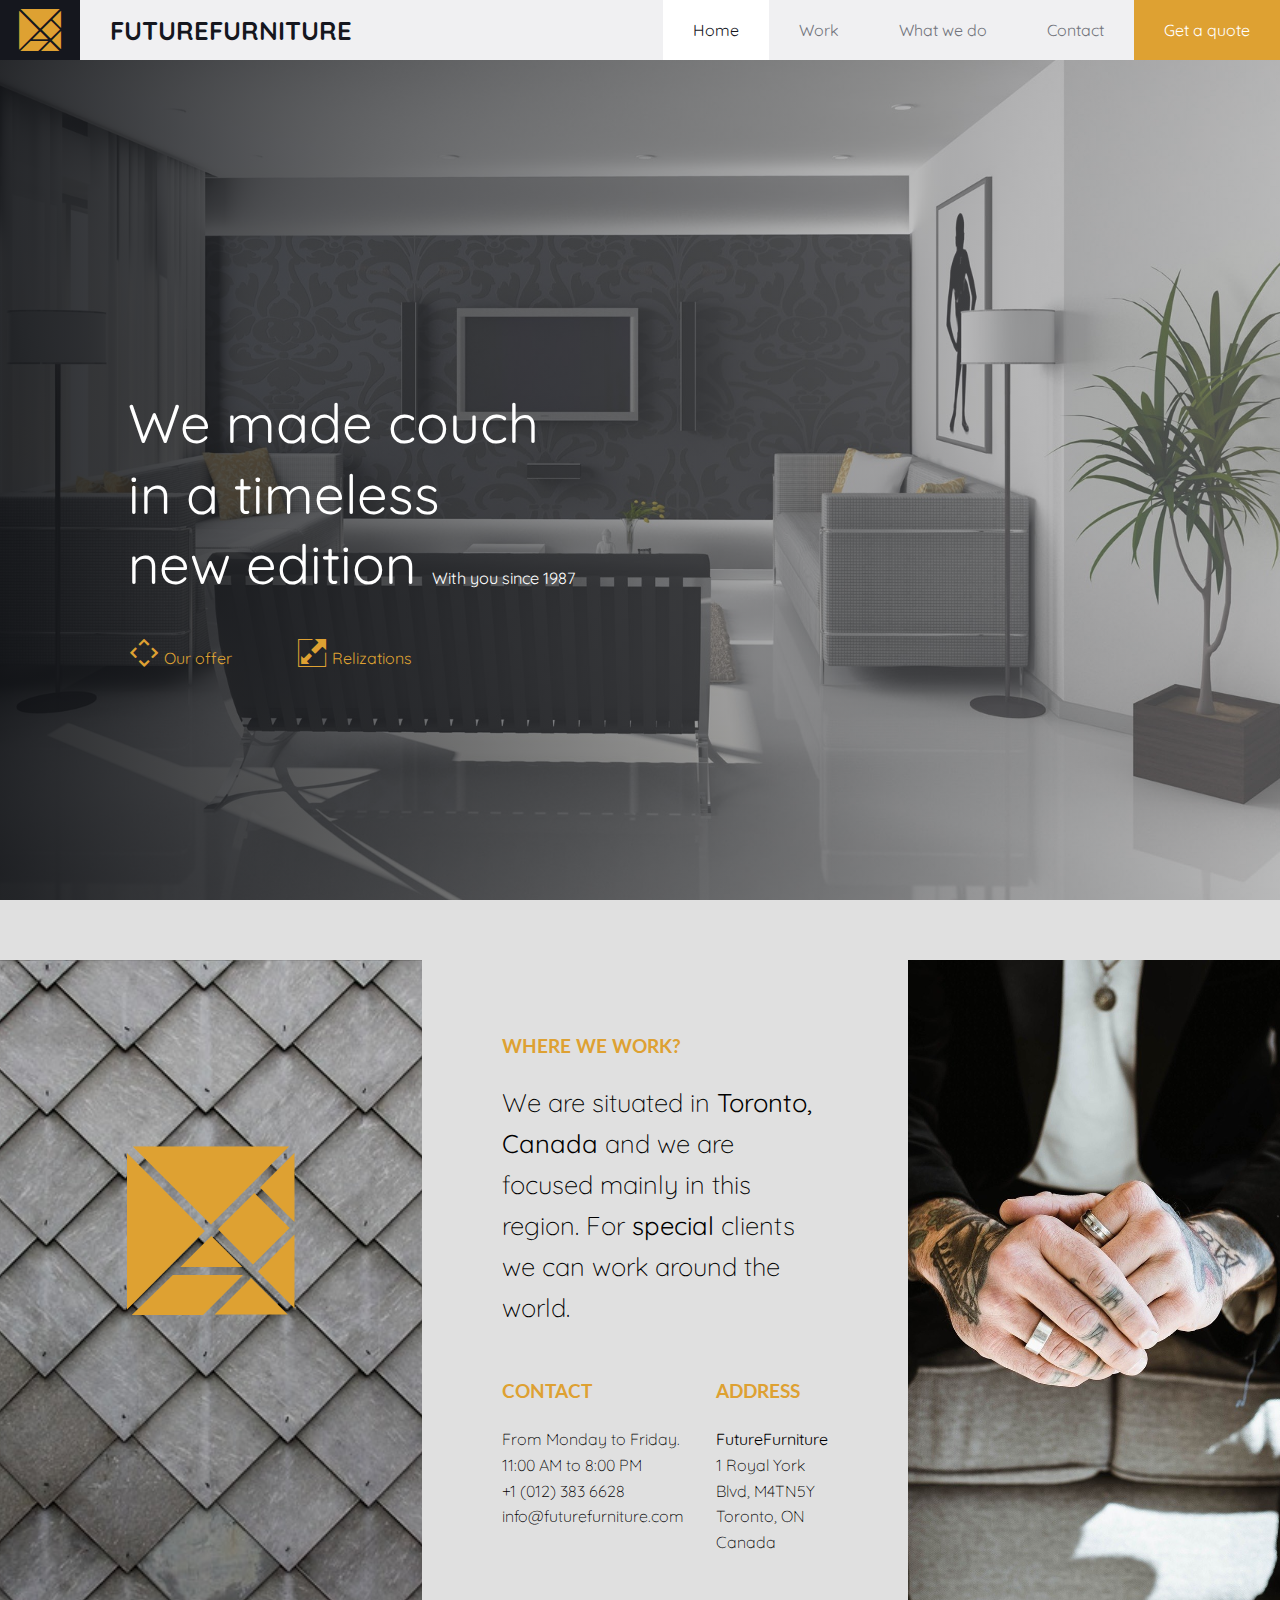
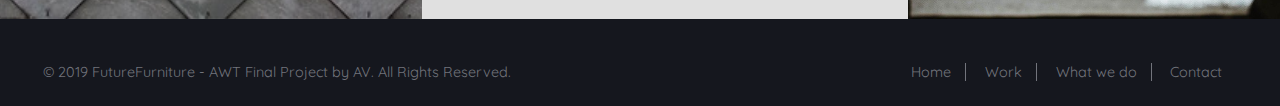
<file: index.html>
<!DOCTYPE html>
<html>
    <head>
        <link rel="stylesheet" href="style.css" type="text/css">
        <link rel="stylesheet" href="icofont.min.css" type="text/css">
        <meta name="description" content="The main page of the ebsite for the final project of the Adwansed Web Technologies course.">
        <script src="script.js" async></script>
        <title>AWT Final Project</title>
    </head>
    <body>
        <header>
            
            <nav>
            <a href="index.html" class="logo-link">
                <div class="logo">
                    <i class="icofont-triangle icofont-3x" style="line-height: 1.25;"></i>
                </div>
                <div class="title">
                    FutureFurniture
                </div>
            </a>
                <ul class="menu"  id="topmenu"><li><a href="javascript:void(0);" class="icon" onclick="menuShow()"><i class="icofont-justify-all icofont-2x"></i></a></li>
                    <li><a href="index.html" class="current">Home</a></li>
                    <li><a href="work.html">Work</a></li>
                    <li><a href="about.html">What we do</a></li>
                    <li><a href="contact.html">Contact</a></li>
                    <li><a href="quote.html" class="active">Get a quote</a></li>
                    
                </ul>
            </nav>
        </header>
        <section class="hero">
            <div class="wrapper">
                <h1>We made couch <br>in a timeless <br>new edition<span>With you since 1987</span></h1>
                <div class="hero-links">
                    <a href="about.html"><i class="icofont-drag2 icofont-2x"></i> Our offer</a><a href="work.html"><i class="icofont-resize icofont-2x"></i> Relizations</a>
                </div> 
            </div>
        </section>
        <main>
            <section class="trio">
                <div class="box logo-box">
                    <i class="icofont-triangle icofont-5x"></i>
                </div>
                <div class="box info-box">
                    <h4>Where we work?</h4>
                    <p>We are situated in <strong>Toronto, Canada</strong> and we are focused mainly in this region. For <strong>special</strong> clients we can work around the world.</p> 
                    <div class="info-bottom">
                        <div>
                            <h4>Contact</h4>
                            <p>From Monday to Friday. <br>
                            11:00 AM to 8:00 PM <br>
                            +1 (012) 383 6628 <br>
                            info@futurefurniture.com</p>
                        </div>
                        <div>
                            <h4>Address</h4>
                            <p><strong>FutureFurniture</strong>  <br>
                            1 Royal York Blvd, M4TN5Y
                            Toronto, ON Canada</p>
                        </div>
                        
                        
                    </div>
                </div>
                <div class="box img-box">
                </div>
            </section>
        </main>
        <footer>
            <div class="lfooter">
                &copy; 2019 FutureFurniture - AWT Final Project by <a href="https://volodkovich.com" target="_blank">AV</a>. All Rights Reserved.
            </div>
            <div class="rfooter">
                    <ul class="fmenu">
                        <li><a href="index.html">Home</a></li>
                        <li><a href="work.html">Work</a></li>
                        <li><a href="about.html">What we do</a></li>
                        <li><a href="contact.html" class="last">Contact</a></li>
                    </ul>
            </div>
        </footer>
    </body>
</html>
</file>
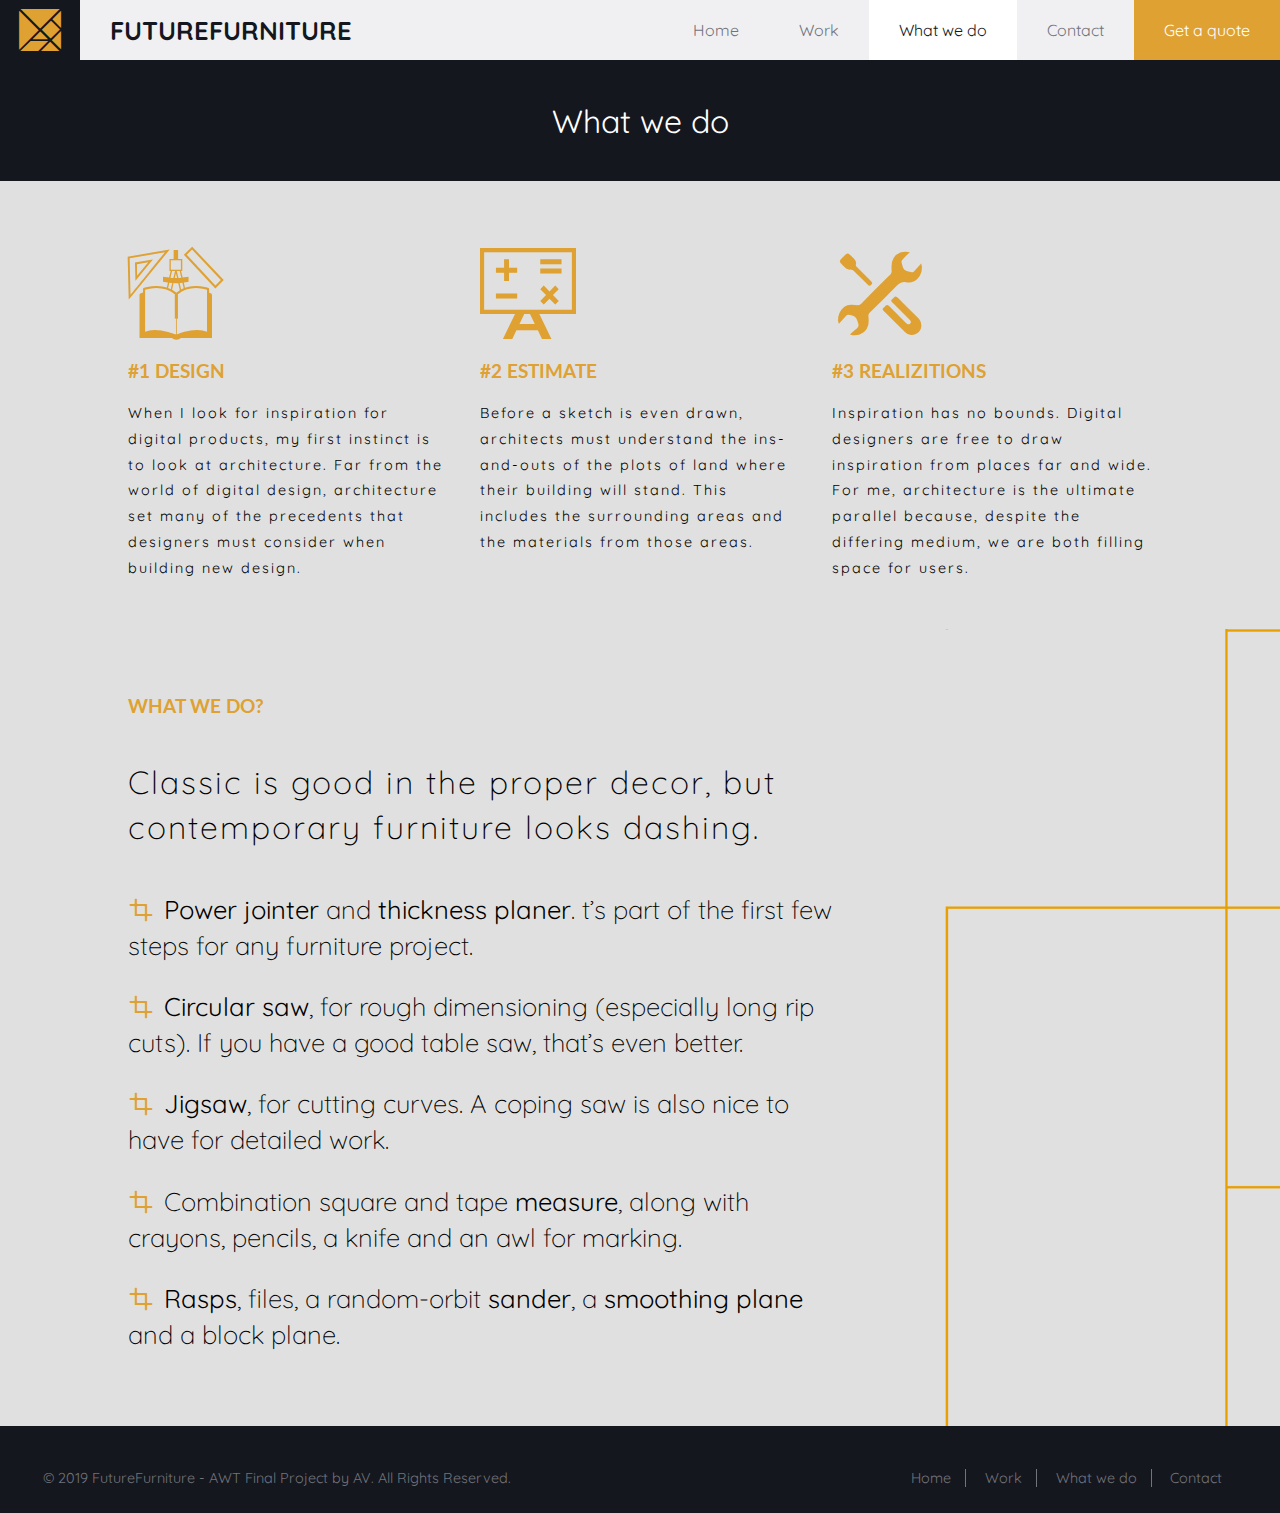
<file: about.html>
<!DOCTYPE html>
<html>
    <head>
        <link rel="stylesheet" href="style.css" type="text/css">
        <link rel="stylesheet" href="icofont.min.css" type="text/css">
        <meta name="description" content="The about page of the ebsite for the final project of the Adwansed Web Technologies course.">
        <script src="script.js" async></script>
        <title>What we do - AWT Final Project</title>
    </head>
    <body>
        <header>
            <nav>
            <a href="index.html" class="logo-link">
                <div class="logo">
                    <i class="icofont-triangle icofont-3x" style="line-height: 1.25;"></i>
                </div>
                <div class="title">
                    FutureFurniture
                </div>
            </a>
                <ul class="menu"  id="topmenu"> <li><a href="javascript:void(0);" class="icon" onclick="menuShow()"><i class="icofont-justify-all icofont-2x"></i></a></li>
                    <li><a href="index.html">Home</a></li>
                    <li><a href="work.html">Work</a></li>
                    <li><a href="about.html" class="current">What we do</a></li>
                    <li><a href="contact.html">Contact</a></li>
                    <li><a href="quote.html" class="active">Get a quote</a></li>
                    
                </ul>
            </nav>
        </header>
        <main>
            <section class="pageheader">
                <h1>What we do</h1>
            </section>
            <section class="who wrapper">
                <div class="feature">
                    <div class="feature-top">
                        <i class="icofont-mathematical icofont-5x"></i> 
                    </div>
                    <div class="feature-bottom">
                        <h3>#1 Design</h3>
                        <p>When I look for inspiration for digital products, my first instinct is to look at architecture. Far from the world of digital design, architecture set many of the precedents that designers must consider when building new design.</p>
                    </div>
                </div>
                <div class="feature">
                    <div class="feature-top">
                        <i class="icofont-mathematical-alt-2 icofont-5x"></i> 
                    </div>
                    <div class="feature-bottom">
                        <h3>#2 Estimate</h3>
                        <p>Before a sketch is even drawn, architects must understand the ins-and-outs of the plots of land where their building will stand. This includes the surrounding areas and the materials from those areas.</p>
                    </div>
                </div>
                <div class="feature">
                    <div class="feature-top">
                        <i class="icofont-tools-alt-2 icofont-5x"></i> 
                    </div>
                    <div class="feature-bottom">
                        <h3>#3 Realizitions</h3>
                        <p>Inspiration has no bounds. Digital designers are free to draw inspiration from places far and wide. For me, architecture is the ultimate parallel because, despite the differing medium, we are both filling space for users. </p>
                    </div>
                </div>
            </section>
            <section class="about-info">
                <div class="wrapper">
                    <h3>What we do?</h3>
                    <h4>Classic is good in the proper decor, but <br>contemporary furniture looks dashing.</h4>
                    <article>
                        <p><i class="icofont-crop"></i><strong>Power jointer</strong> and <strong>thickness planer</strong>. t’s part of the first few steps for any furniture project.</p>
                        <p><i class="icofont-crop"></i><strong>Circular saw</strong>, for rough dimensioning (especially long rip cuts). If you have a good table saw, that’s even better.</p>
                        <p><i class="icofont-crop"></i><strong>Jigsaw</strong>, for cutting curves. A coping saw is also nice to have for detailed work.</p>
                        <p><i class="icofont-crop"></i>Combination square and tape <strong>measure</strong>, along with crayons, pencils, a knife and an awl for marking.</p>
                        <p><i class="icofont-crop"></i><strong>Rasps</strong>, files, a random-orbit <strong>sander</strong>, a <strong>smoothing plane</strong> and a block plane.</p>
                    </article>
                </div>
            </section>
        </main>
        <footer>
            <div class="lfooter">
                &copy; 2019 FutureFurniture - AWT Final Project by <a href="https://volodkovich.com" target="_blank">AV</a>. All Rights Reserved.
            </div>
            <div class="rfooter">
                    <ul class="fmenu">
                        <li><a href="index.html">Home</a></li>
                        <li><a href="work.html">Work</a></li>
                        <li><a href="about.html">What we do</a></li>
                        <li><a href="contact.html" class="last">Contact</a></li>
                    </ul>
            </div>
        </footer>
    </body>
</html>
</file>
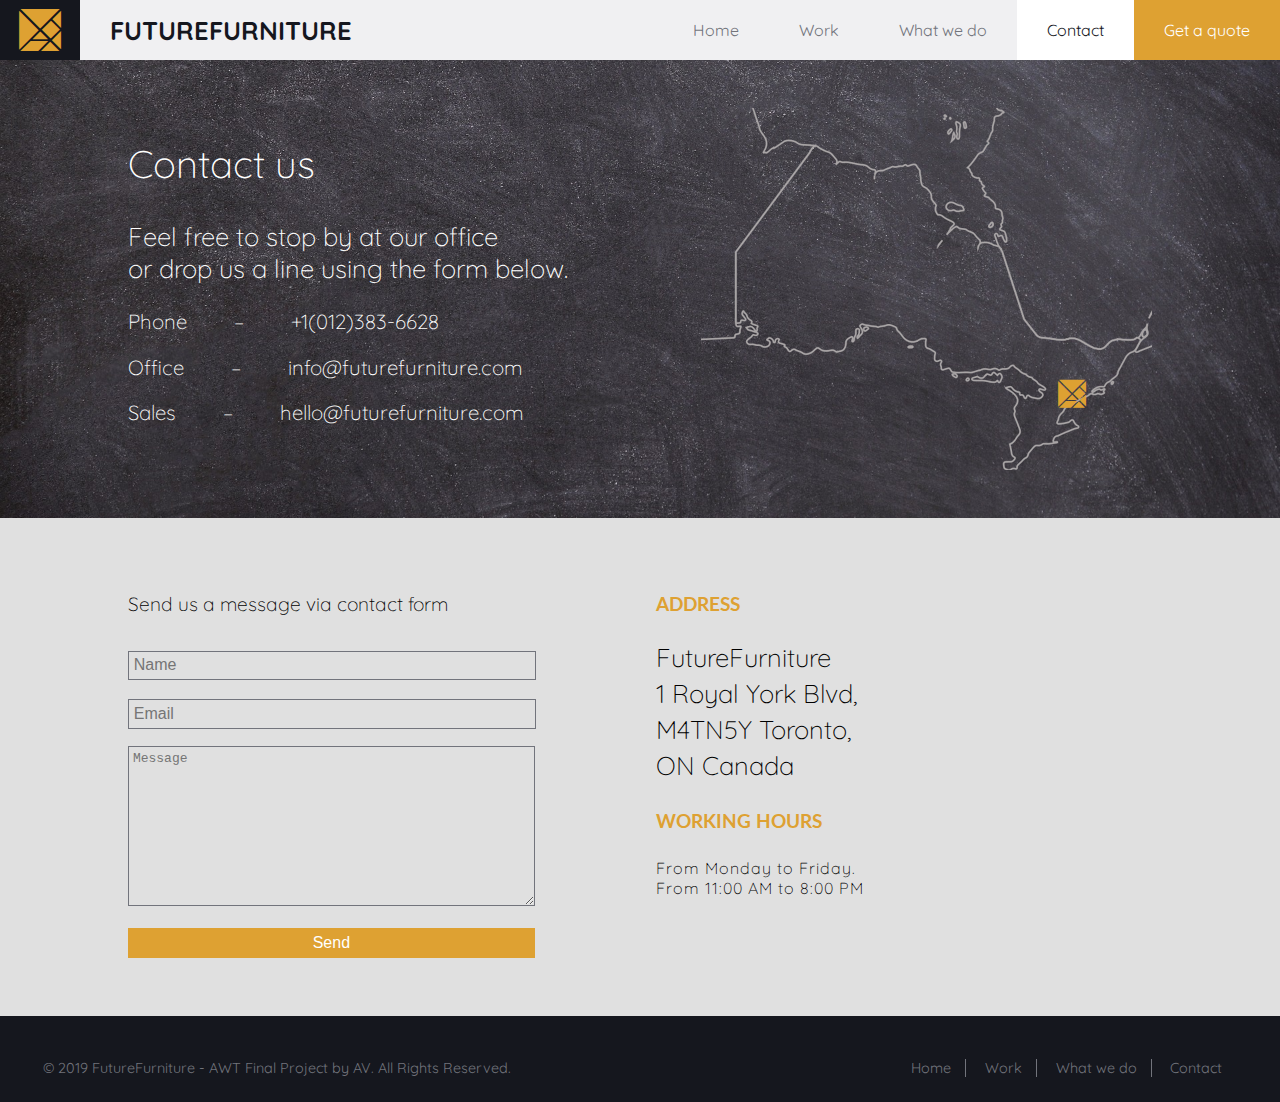
<file: contact.html>
<!DOCTYPE html>
<html>
    <head>
        <link rel="stylesheet" href="style.css" type="text/css">
        <link rel="stylesheet" href="icofont.min.css" type="text/css">
        <meta name="description" content="The contact page of the ebsite for the final project of the Adwansed Web Technologies course.">
        <script src="script.js" async></script>
        <title>Contacts - AWT Final Project</title>
    </head>
    <body>
        <header>
            
            <nav>
            <a href="index.html" class="logo-link">
                <div class="logo">
                    <i class="icofont-triangle icofont-3x" style="line-height: 1.25;"></i>
                </div>
                <div class="title">
                    FutureFurniture
                </div>
            </a>
                <ul class="menu" id="topmenu"> <li><a href="javascript:void(0);" class="icon" onclick="menuShow()"><i class="icofont-justify-all icofont-2x"></i></a></li>
                    <li><a href="index.html">Home</a></li>
                    <li><a href="work.html">Work</a></li>
                    <li><a href="about.html">What we do</a></li>
                    <li><a href="contact.html" class="current">Contact</a></li>
                    <li><a href="quote.html" class="active">Get a quote</a></li>
                   
                </ul>
            </nav>
        </header>
        <main>
            <section class="contacts">
                <div class="wrapper">
                    <div class="maptext">
                        <h2>Contact us</h2>
                        <p>Feel free to stop by at our office <br> or drop us a line using the form below.</p>
                        <div class="smallcontact">
                            <p>Phone – +1(012)383-6628</p>
                            <p>Office – info@futurefurniture.com</p>
                            <p>Sales – hello@futurefurniture.com</p>
                        </div>
                    </div>
                    <div class="mapimg">
                        <i class="icofont-triangle icofont-2x"></i>
                        <img src="images/map.png" alt="ontario map">
                    </div>
                </div>
            </section>
            <section class="contactfrom wrapper">
                <form action="" method="POST" class="cform" id="ffform">
                    <h4 id="thanktext">Send us a message via contact form</h4>
                    <input type="text" name="Name" id="name" placeholder="Name"><br>
                    <input type="email" name="Email" id="email" placeholder="Email"><br>
                    <textarea name="message" id="message" cols="30" rows="10" placeholder="Message"></textarea><br>
                    <button type="submit" id="smt" onclick="thankMsg()">Send</button>
                </form>
                <div class="contactinfo-right">
                        <div>
                            <h4>Address</h4>
                            <p class="addr">
                            FutureFurniture <br>
                            1 Royal York Blvd, <br> M4TN5Y
                            Toronto, <br> ON Canada</p>
                        </div>
                        <div>
                            <h4>Working hours</h4>
                            <p class="whours">From Monday to Friday. <br>
                            From 11:00 AM to 8:00 PM</p>
                        </div>
                    </div>
            </section>
        </main>
        <footer>
            <div class="lfooter">
                &copy; 2019 FutureFurniture - AWT Final Project by <a href="https://volodkovich.com" target="_blank">AV</a>. All Rights Reserved.
            </div>
            <div class="rfooter">
                    <ul class="fmenu">
                        <li><a href="index.html">Home</a></li>
                        <li><a href="work.html">Work</a></li>
                        <li><a href="about.html">What we do</a></li>
                        <li><a href="contact.html" class="last">Contact</a></li>
                    </ul>
            </div>
        </footer>
    </body>
</html>
</file>
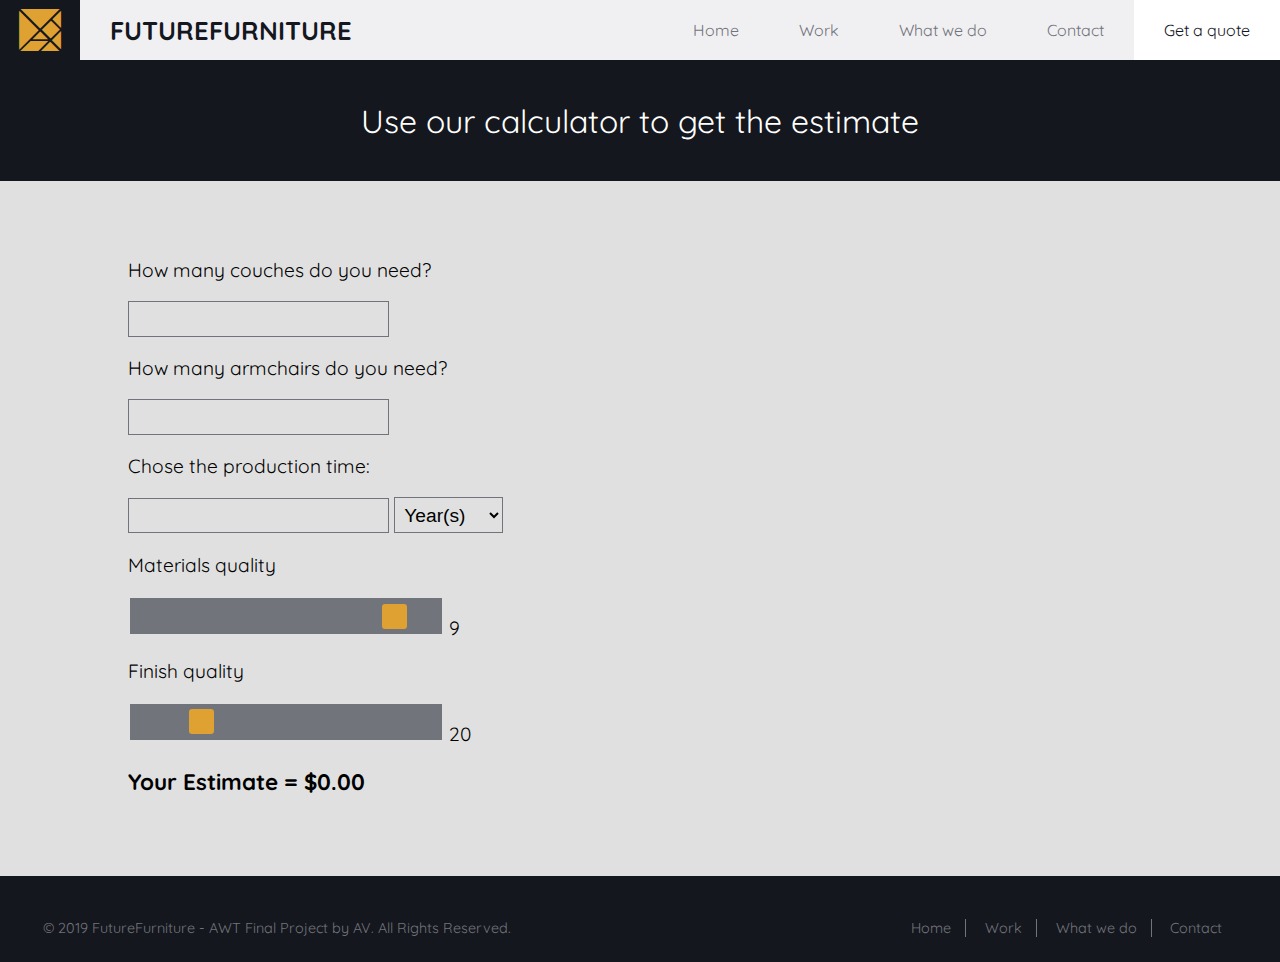
<file: quote.html>
<!DOCTYPE html>
<html>
    <head>
        <link rel="stylesheet" href="style.css" type="text/css">
        <link rel="stylesheet" href="icofont.min.css" type="text/css">
        <meta name="description" content="The get a quote page of the ebsite for the final project of the Adwansed Web Technologies course.">
        <script src="script.js" async></script>
        <title>Get a Quote - AWT Final Project</title>
    </head>
    <body>
        <header>
            
            <nav>
            <a href="index.html" class="logo-link">
                <div class="logo">
                    <i class="icofont-triangle icofont-3x" style="line-height: 1.25;"></i>
                </div>
                <div class="title">
                    FutureFurniture
                </div>
            </a>
                <ul class="menu" id="topmenu"><li><a href="javascript:void(0);" class="icon" onclick="menuShow()"><i class="icofont-justify-all icofont-2x"></i></a></li>
                    <li><a href="index.html">Home</a></li>
                    <li><a href="work.html">Work</a></li>
                    <li><a href="about.html">What we do</a></li>
                    <li><a href="contact.html">Contact</a></li>
                    <li><a href="quote.html" class="current">Get a quote</a></li>
                    
                </ul>
            </nav>
        </header>
        <main>
            <section class="pageheader">
                <h1>Use our calculator to get the estimate</h1>
            </section>
            <section class="calculator wrapper">
                <form action="" id="calcform" class="fcalc">
                    <p>How many couches do you need?</p>
                        <input type="number" name="couch" min="1" id="couch" onkeyup="calc()">
                    <p>How many armchairs do you need?</p>
                        <input  type="number" name="armchair" min="1" id="armchair" onkeyup="calc()">
                    <p>Chose the production time:</p>
                        <input type="number" name="ptime" id="ptime" min="1" onkeyup="calc()">
                        <select name="design" id="design" size="1" type="number" onchange="calc()">
                              <option value="1">Year(s)</option>
                              <option value="12">Month(s)</option>
                              <option value="365">Day(s)</option>
                          </select>
                  <p>Materials quality</p>
                  <input id="materials" type="range" min="0.5" max="10" step="0.5" value="9" oninput="outputUpdate(this.value)">
                  <output for="materials" id="volume"> 9 </output>
                  <br>

                  <p>Finish quality</p>
                  <input id="finish" type="range" min="1" max="100" step="1" value="20" oninput="outputUpdate2(this.value)">
                  <output for="finish" id="volume2"> 20 </output>
                    <h3 id="estimate">Your Estimate = $0.00</h3>
                </form>
            </section>
        </main>
        <footer>
            <div class="lfooter">
                &copy; 2019 FutureFurniture - AWT Final Project by <a href="https://volodkovich.com" target="_blank">AV</a>. All Rights Reserved.
            </div>
            <div class="rfooter">
                    <ul class="fmenu">
                        <li><a href="index.html">Home</a></li>
                        <li><a href="work.html">Work</a></li>
                        <li><a href="about.html">What we do</a></li>
                        <li><a href="contact.html" class="last">Contact</a></li>
                    </ul>
            </div>
        </footer>
    </body>
</html>
</file>
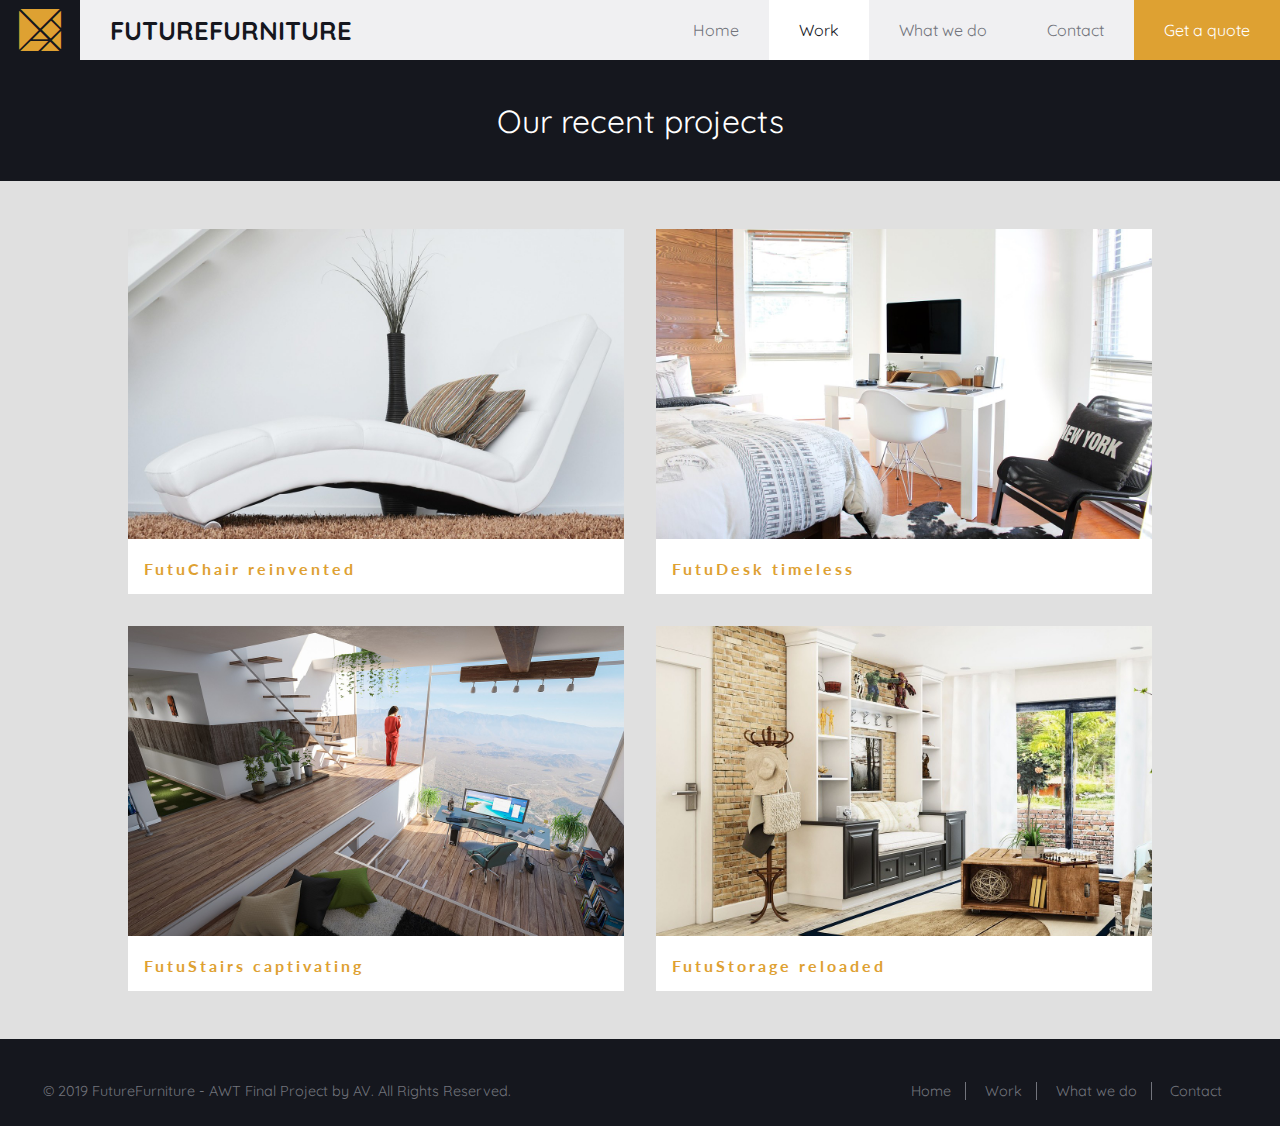
<file: work.html>
<!DOCTYPE html>
<html>
    <head>
        <link rel="stylesheet" href="style.css" type="text/css">
        <link rel="stylesheet" href="icofont.min.css" type="text/css">
        <meta name="description" content="The projects page of the ebsite for the final project of the Adwansed Web Technologies course.">
        <script src="script.js" async></script>
        <title>Projects - AWT Final Project</title>
    </head>
    <body>
        <header>
            
            <nav>
            <a href="index.html" class="logo-link">
                <div class="logo">
                    <i class="icofont-triangle icofont-3x" style="line-height: 1.25;"></i>
                </div>
                <div class="title">
                    FutureFurniture
                </div>
            </a>
                <ul class="menu" id="topmenu"><li><a href="javascript:void(0);" class="icon" onclick="menuShow()"><i class="icofont-justify-all icofont-2x"></i></a></li>
                    <li><a href="index.html">Home</a></li>
                    <li><a href="work.html" class="current">Work</a></li>
                    <li><a href="about.html">What we do</a></li>
                    <li><a href="contact.html">Contact</a></li>
                    <li><a href="quote.html" class="active">Get a quote</a></li>
                    
                </ul>
            </nav>
        </header>
        <main>
            <section class="pageheader">
                <h1>Our recent projects</h1>
            </section>
            <section class="projects wrapper">
                <div class="project">
                    <div class="project-top">
                        <img src="images/project1.jpg" alt="Project 1" id="pr1" width="100%">
                        <div id="pr1Modal" class="modal">
                            <span class="close1">&times;</span>
                            <img class="modal-content" id="img1">
                            <div id="caption1"></div>
                        </div>
                    </div>
                    <div class="project-bottom">
                        <h3>FutuChair reinvented</h3>
                    </div>
                </div>
                <div class="project">
                    <div class="project-top">
                        <img src="images/project2.jpg" alt="Project 2" id="pr2" width="100%">
                        <div id="pr2Modal" class="modal">
                            <span class="close2">&times;</span>
                            <img class="modal-content" id="img2">
                            <div id="caption2"></div>
                        </div>
                    </div>
                    <div class="project-bottom">
                        <h3>FutuDesk timeless</h3>
                    </div>
                </div>
                <div class="project">
                    <div class="project-top">
                        <img src="images/project3.jpg" alt="Project 3" id="pr3" width="100%">
                        <div id="pr3Modal" class="modal">
                            <span class="close3">&times;</span>
                            <img class="modal-content" id="img3">
                            <div id="caption3"></div>
                        </div>
                    </div>
                    <div class="project-bottom">
                        <h3>FutuStairs captivating</h3>
                    </div>
                </div>
                <div class="project">
                    <div class="project-top">
                        <img src="images/project4.jpg" alt="Project 4" id="pr4" width="100%">
                        <div id="pr4Modal" class="modal">
                            <span class="close4">&times;</span>
                            <img class="modal-content" id="img4">
                            <div id="caption4"></div>
                        </div>
                    </div>
                    <div class="project-bottom">
                        <h3>FutuStorage reloaded</h3>
                    </div>
                </div>
            </section>
        </main>
        <footer>
            <div class="lfooter">
                &copy; 2019 FutureFurniture - AWT Final Project by <a href="https://volodkovich.com" target="_blank">AV</a>. All Rights Reserved.
            </div>
            <div class="rfooter">
                    <ul class="fmenu">
                        <li><a href="index.html">Home</a></li>
                        <li><a href="work.html">Work</a></li>
                        <li><a href="about.html">What we do</a></li>
                        <li><a href="contact.html" class="last">Contact</a></li>
                    </ul>
            </div>
        </footer>
    </body>
</html>
</file>
<file: style.css>
/* colors: #15171e(black), #dea132(orange), #f0f0f2(gray), #72747c(text) */
@import url('https://fonts.googleapis.com/css?family=Quicksand:300,400,700&display=swap');
@import url('https://fonts.googleapis.com/css?family=Lato:400,700&display=swap');
/* Main styles */
body {
    font-family: 'Quicksand', sans-serif;
    font-weight: 400;
    margin: 0;
    background: #e0e0e0;
}
.wrapper {
    width: 80%;
    margin: 0% auto;
}
/* Header */
nav {
    height: 60px;
    background: #f0f0f2;
    vertical-align: middle;
}
.icon {
    display: none;
}
.logo-link {
    color: #15171e;
    text-decoration: none;
}
.logo, .title {
    display: inline-block;
}
.logo {
    color: #dea132;
    background: #15171e;
    width: 80px;
    height: 60px;
    text-align: center;
    vertical-align: middle;
}
.title {
    font-size: 1.6em;
    font-weight: 700;
    vertical-align: middle;
    padding-left: 1em; 
    text-transform: uppercase;
}
.menu {
    display: inline-block;
    float: right;
    vertical-align: baseline;
    margin: 0;
    padding: 20px 0;
    overflow: hidden;
}
.menu ul{
    position: relative;
    list-style-type: none;
}
.menu li {
    display: block;
    float: left;
}
.menu li a {
    padding: 20px 30px;
    color: #72747c;
    text-decoration: none;
}
.menu li a:hover {
    background: #ffffff;
    color: #15171e;
    transition: all .3s ease-in-out;
}
.active {
    background: #dea132!important;
    color: #ffffff!important;
}
.active:hover{
    opacity: 0.7;
}
.current {
    background: #ffffff!important;
    color: #15171e!important;
}

/* Main */
main {
    clear: both;
    background: #f0f0f2;
    display: inline;
}
.hero {
    width: 100vw;
    max-width: 100%;
    height: 100vh;
    display: flex;
    align-items: center;
    text-align: left;
    background-image: linear-gradient(to left, rgba(245, 246, 252, 0.3), rgba(18, 20, 24, 0.9)),url('images/banner.jpg');
    background-size: cover;
    background-position: center center;
    background-repeat: no-repeat;
    background-attachment: fixed;
}
.hero h1 {
    color: white;
    font-size:3.4em;
    font-weight: 400;
    line-height: 1.3;
}
.hero h1 span{
    color: white;
    font-size:0.3em;
    font-weight: 400;
    line-height: 1.3;
    padding-left:1em;
}
.hero a{
    color: #dea132;
    text-decoration: none;
}
.hero-links a{
    display: inline-block;
    padding-right:4em;
}
.pageheader {
    padding: 1.2em;
    background-color: #15171e;
    color: white;
    text-align: center;
}
.pageheader h1 {
    font-size: 2em;
    font-weight: 400;
}
.projects {
    margin: 3em auto;
    display: grid;
    grid-template-columns: repeat(2, 2fr);
    grid-gap: 2em;
    grid-auto-rows: minmax(300px, auto);
}
.project h3 {
    font-family: 'Lato', sans-serif;
    color: #dea132;
    font-size: 1em;
    letter-spacing: 3px;
}
.project {
    background: white;
}
.project img {
    transition:transform .3s ease-out;
    cursor: pointer;
    display: block;
}
.project img:hover {
    min-width: 100%;
    min-height: 100%;
    transform: scale(1.1);
}
.project-top {
    display: inline-block;
    overflow: hidden;
}
.project-bottom {
    padding: 0 1em;
}
.modal {
    display: none; 
    position: fixed; 
    z-index: 0; 
    padding-top: 100px; 
    left: 0;
    top: 0;
    width: 100%; 
    height: 100%; 
    overflow: auto; 
    background-color: rgb(0,0,0);
    background-color: rgba(0,0,0,0.9); 
  }
  .modal-content {
    margin: auto;
    display: block;
    width: 80%;
    max-width: 700px;
  }
  #caption1, #caption2, #caption3, #caption4  {
    margin: auto;
    display: block;
    width: 80%;
    max-width: 700px;
    text-align: center;
    color: #ccc;
    padding: 10px 0;
    height: 150px;
}
.modal-content, #caption1, #caption2, #caption3, #caption4  { 
    animation-name: zoom;
    animation-duration: 0.6s;
}

@keyframes zoom {
    from {transform:scale(0)} 
    to {transform:scale(1)}
}  
.close1, .close2, .close3, .close4 {
    position: absolute;
    top: 15px;
    right: 35px;
    color: #f1f1f1;
    font-size: 40px;
    font-weight: bold;
    transition: 0.3s;
}
  
.close1:hover, .close1:focus,
.close2:hover, .close2:focus,
.close3:hover, .close3:focus,
.close4:hover, .close4:focus {
    color: #bbb;
    text-decoration: none;
    cursor: pointer;
}
.who {
    margin: 2em auto;
    display: grid;
    grid-template-columns: repeat(3, 1fr);
    grid-gap: 2em;
    grid-auto-rows: minmax(100px, auto);
    padding-top: 2em;
}
.feature i{
    color: #dea132;
    font-size: 6em;
}
.feature h3, .about-info h3{
    color: #dea132;
    text-transform: uppercase;
    font-family: "Lato", sans-serif;
}
.feature p {
    line-height: 1.8;
    letter-spacing: 2px;
    font-size: 0.9em;
}
.about-info {
    padding: 3em 0;
    background-image: url('images/aboutbg.png');
    background-size: cover;
    background-position: center center;
}
.about-info h4 {
    font-size: 2em;
    line-height: 1.4;
    letter-spacing: 2px;
    font-weight: 300;
}
.about-info article {
    font-weight: 300;
    line-height: 1.4;
    font-size: 1.6em;
    width: 70%;
}
.about-info article i {
    color: #dea132;
    padding-right: 0.4em;
}
.trio {
    display: grid;
    grid-template-columns: repeat(3, 1fr);
    grid-gap: 2em;
    grid-auto-rows: minmax(300px, auto);     
}
.box {
    padding: 3em;
}
.logo-box {
    background-image: url('images/shingle.jpg');
    background-size: cover;
    background-position: center center;
    color: #dea132;
    align-items: center;
    justify-content: center;
    text-align: center;
    vertical-align: middle;
    font-size:2.4em;
}
.logo-box i {
    position: relative;
    top:14%;
}
.info-box h4, .contactinfo-right h4 {
    color: #dea132;
    text-transform: uppercase;
    font-size: 1.2em;
    font-family: 'Lato', sans-serif;
}
.info-box p{
    font-size: 1.6em;
    font-weight: 300;
    line-height: 1.6;
}
.info-bottom {
    display: inline-grid;
    grid-template-columns: repeat(2, 1fr);
    grid-gap: 2em;
    grid-auto-rows: minmax(100px, auto);
}
.info-bottom p{
    font-size: 1em;
}
.img-box {
    background-image: url('images/guy.jpg');
    background-size: cover;
    background-position: center center;
}
.contacts {
    padding: 3em 0;
    background-image: url('images/black.jpg');
    background-size: cover;
    background-position: center center;
    min-height: 362px;
}
.maptext {
    float: left;
    color: #ffffff;
    font-size: 1.6em;
    font-weight: 300;

}
.maptext h2{
    font-weight: 300;
}
.mapimg {
    float:right;
    vertical-align: top;
    position: relative;
}
.mapimg i {
    color: #dea132;
    position: absolute;
    right: 2em;
    bottom: 2em;
}
.smallcontact p{
    font-size: 0.8em;
    word-spacing: 2em;
}
.contactfrom {
    clear: both;
    display: grid;
    grid-template-columns: repeat(2, 1fr);
    grid-gap: 2em;
    grid-auto-rows: minmax(100px, auto);
    padding:3em 0;
}
.addr {
    font-weight: 300;
    font-size: 1.6em;
    line-height: 1.4;
}
.whours {
    font-weight: 300;
    letter-spacing: 1px;
}
.cform h4{
    font-weight: 300;
    font-size: 1.2em;
}
.cform input[type="text"], .cform input[type="email"], .cform textarea {
    width: 80%;
    font-size:1em;
    padding:0.3em;
    margin: 0.6em 0;
    background: #e0e0e0;
    border-width: 1px;
    border-style: solid;
    border-color: #72747c;
}
.cform button {
    margin: 0.6em 0;
    padding:0.4em;
    background: #dea132;
    color: #ffffff;
    width: 82%;
    font-size: 1em;
    cursor: pointer;
    border: none;
}
.calculator {
    font-size: 1.2em;
    padding: 3em 0;
}
.calculator input, .calculator select {
    font-size:1em;
    padding:0.3em;
    background: #e0e0e0;
    border-width: 1px;
    border-style: solid;
    border-color: #72747c;
}
input[type=number]::-webkit-inner-spin-button {
    font-size: 3em;
}
input[type="range"] {
    -webkit-appearance: none;
    height: 25px;
    -webkit-transition: 0.2s;
    -webkit-animation-delay: 0.2s;
    background: #72747c;
    border: none;
    min-width: 300px;
}
input[type="range"]:hover {
    border:none;
    opacity: 0.7;
}
input[type="range"]:focus {
    border:none;
}
input[type="range"]::-webkit-slider-thumb {
    -webkit-appearance: none;
    height: 25px;
    width: 25px;
    border-radius: 3px;
    background:#dea132;
    cursor: pointer;
  }
/* Footer */
footer {
    background: #15171e;
    color: #72747c;
    padding: 3em;
    vertical-align: top;
    position: relative;
    font-size: 0.9em;
    clear: both;
}
footer a{
    color: #72747c;
    text-decoration: none;
}
footer a:hover{
    color: #f0f0f2;
}
.lfooter {
    float: left;
    margin: 0;
} 
.rfooter {
    float: right;
    margin: 0;

}
.fmenu {
    margin: 0;
}
.fmenu li{
    display: inline;
}
.fmenu li a{
    color: #72747c;
    text-decoration: none;
    border-right: 1px solid #72747c;
    padding: 0 1em;
}
.fmenu li a:hover{
    color: #f0f0f2;
}
.last {
    border: none!important;
}
/* >>>>>>>>>> Responsive >>>>>>>>>> */
@media only screen and (max-width: 60em){
    .modal-content {
      width: 100%;
    }
    .menu {
        float: none;
        width: 100%;
        padding:0;
        z-index: 9999;
    }
    .menu li {
        float: none;
        background: #e0e0e0;
    }
    .menu a {display: none;}
    .menu a.icon {

      display: block;
      top: 0!important;
    }
    .menu .responsive {position: relative; top:0;}
    .menu .responsive a.icon {
      position: absolute;
      right: 0;
      top: 0;
      width: 100%;
    }
    .menu.responsive a {
      float: none;
      display: block;
      text-align: left;
    }
    .pageheader {
        display: block;
        margin-top: 4em; 
    }
    .projects {
        margin: 3em auto;
        display: grid;
        grid-template-columns: repeat(1, 4fr);
        grid-gap: 2em;
        grid-auto-rows: minmax(300px, auto);
    }
    .who {
        margin: 2em auto;
        display: grid;
        grid-template-columns: repeat(1, 3fr);
        grid-gap: 2em;
        grid-auto-rows: minmax(100px, auto);
        padding-top: 2em;
    }
    .trio {
        display: grid;
        grid-template-columns: repeat(1, 3fr);
        grid-gap: 2em;
        grid-auto-rows: minmax(300px, auto);     
    }
    .info-bottom {
        display: inline-grid;
        grid-template-columns: repeat(1, 2fr);
        grid-gap: 2em;
        grid-auto-rows: minmax(100px, auto);
    }
    .contactfrom {
        clear: both;
        display: grid;
        grid-template-columns: repeat(1, 2fr);
        grid-gap: 2em;
        grid-auto-rows: minmax(100px, auto);
        padding:3em 0;
    }
    .about-info article {
        width: 100%;
    }
    .lfooter, .rfooter {
        float: none;
        position: relative;
    }
    .fmenu {
        margin-top: 1em;
    }
    
}
</file>
